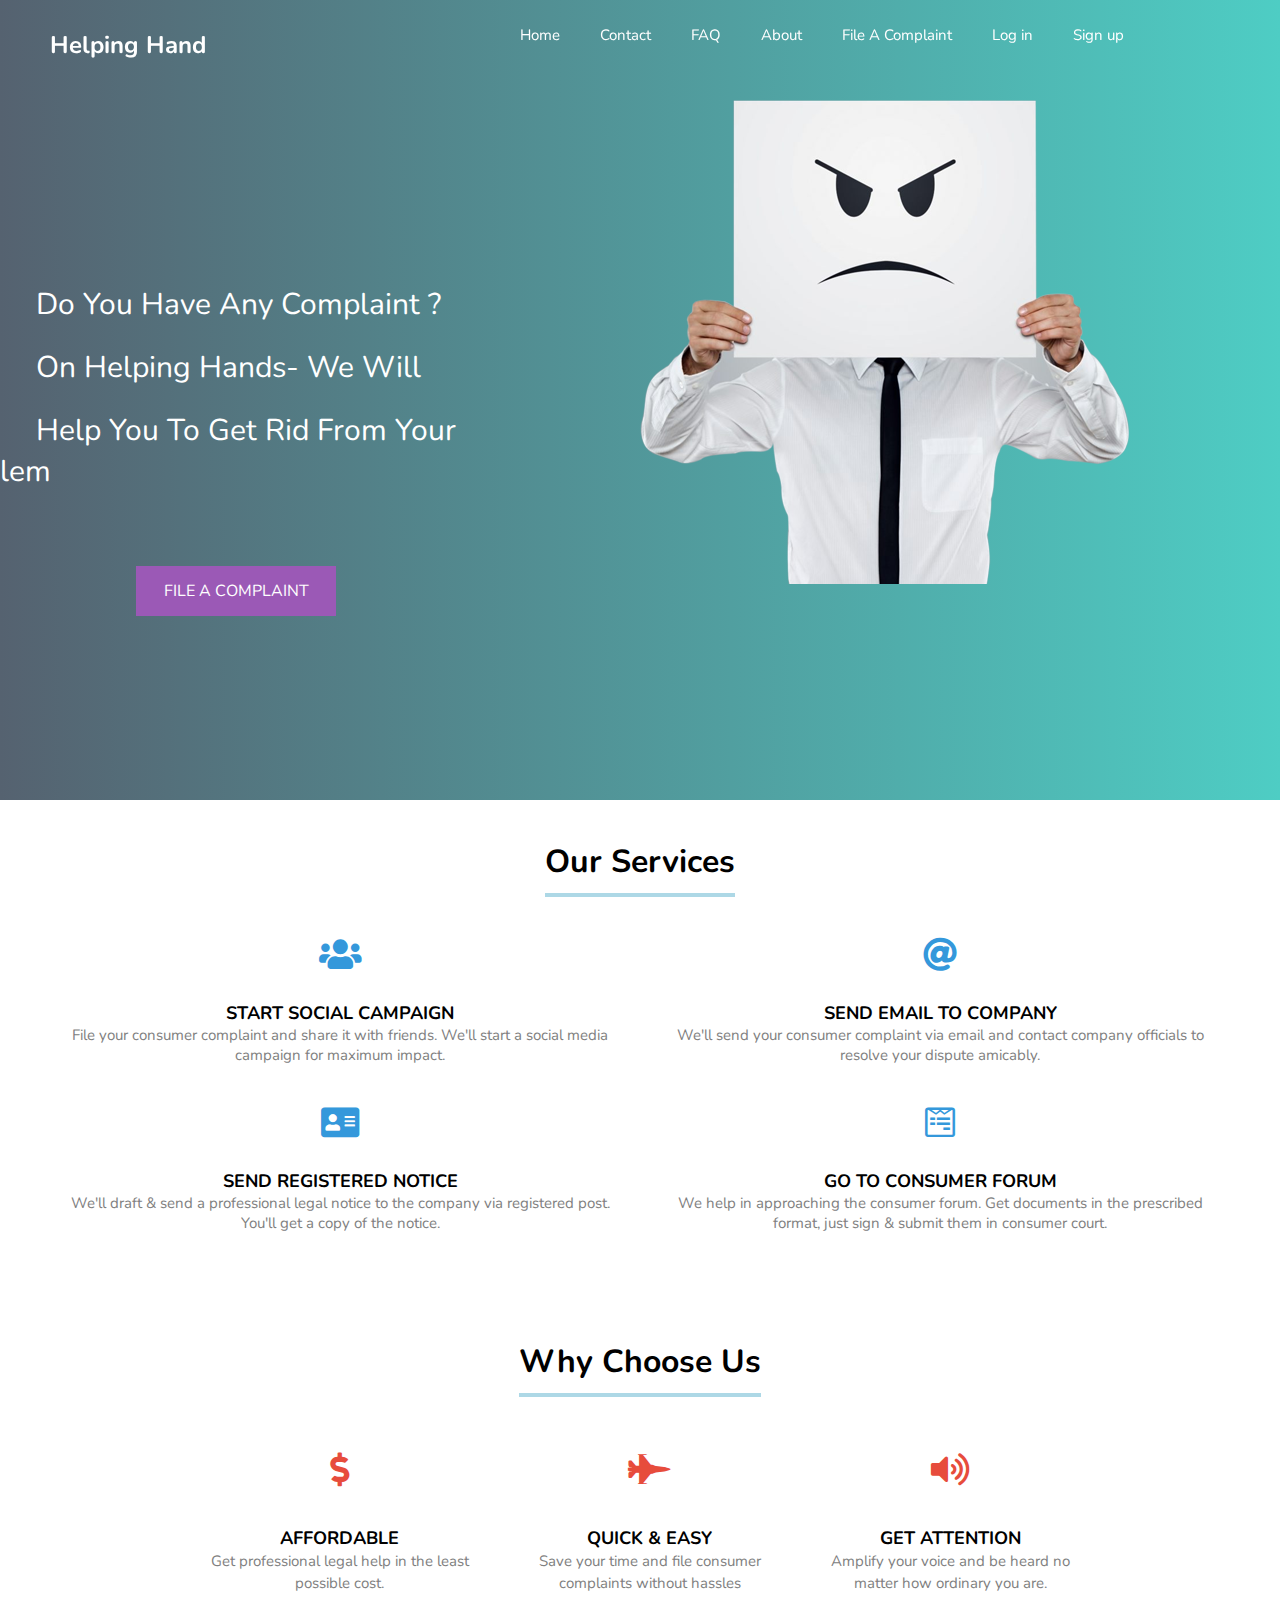
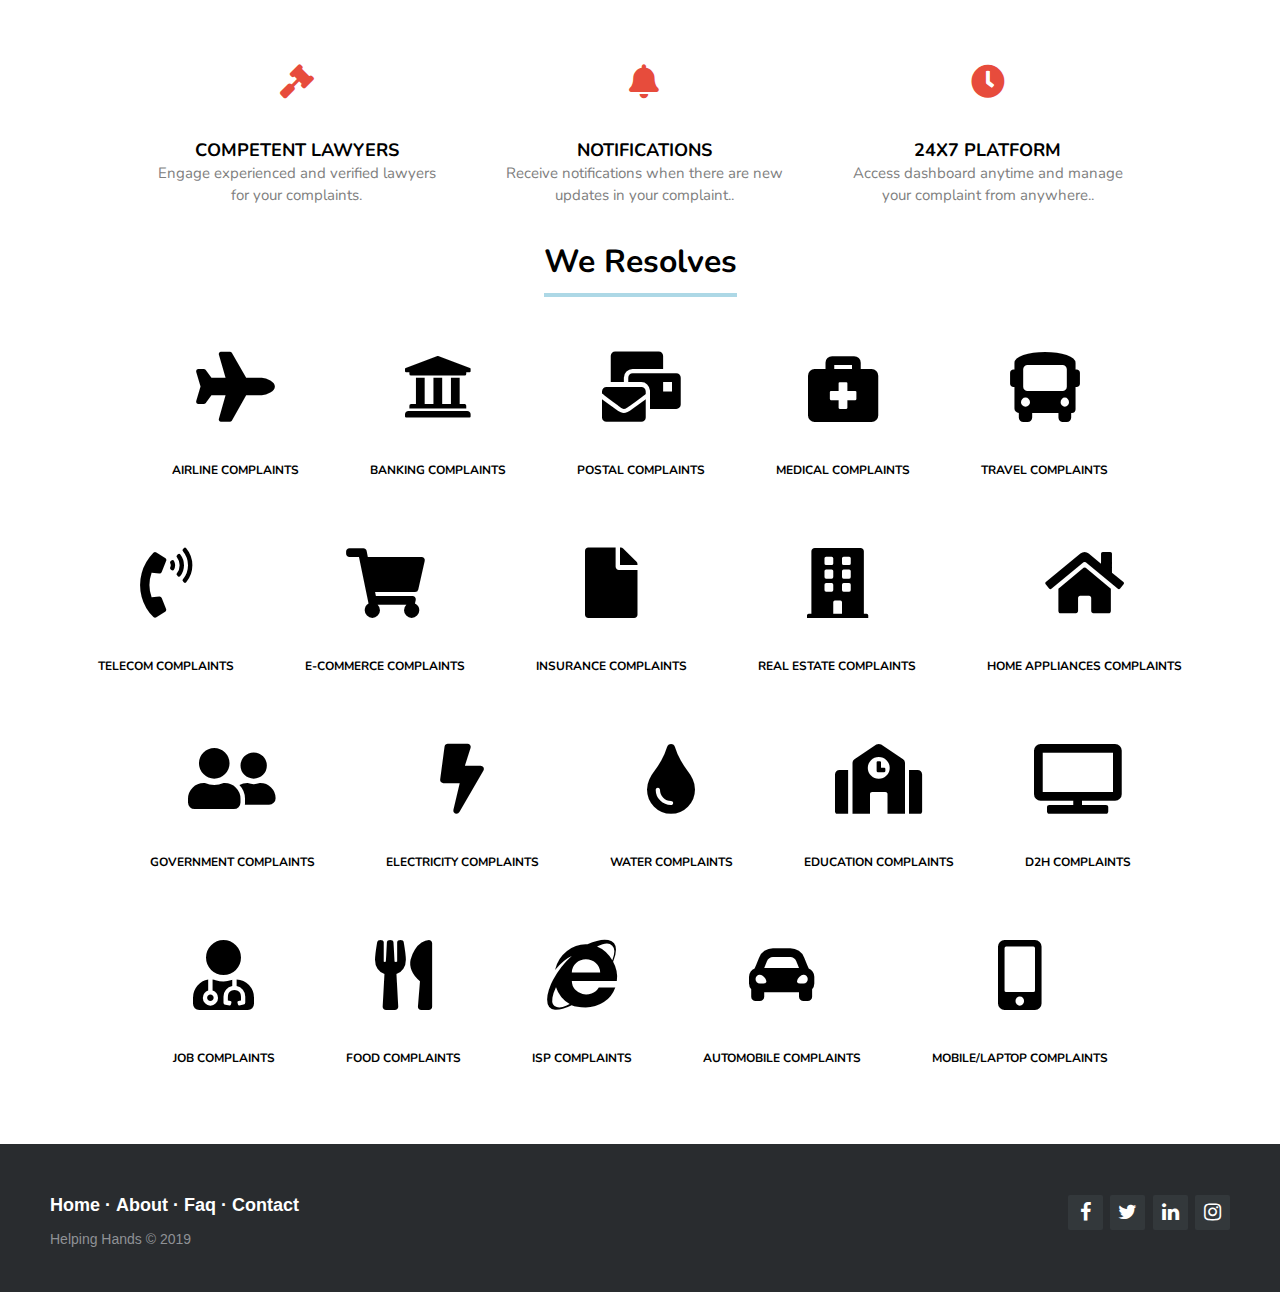
<file: index.html>
﻿<!DOCTYPE html>
<html lang="en" dir="ltr">
  <head>
    <meta charset="utf-8">
    <title></title>
    <link rel="stylesheet" href="main.css">
    <link rel="stylesheet" type="text/css" href="https://use.fontawesome.com/releases/v5.8.1/css/all.css">
    <link rel="stylesheet" href="http://maxcdn.bootstrapcdn.com/font-awesome/4.2.0/css/font-awesome.min.css">
    <script src="https://ajax.googleapis.com/ajax/libs/jquery/3.3.1/jquery.min.js"></script>
    <link href="https://fonts.googleapis.com/css?family=Nunito" rel="stylesheet">
    <script type="text/javascript">
      $(document).ready(function(){
       $(window).scroll(function(){
         var x=$(window).scrollTop();
         if(x>50){
          $(".navbar").css("background","#555");

         }
        else
          $(".navbar").css("background","transparent");

       })


      })
    </script>
  </head>
  <body>
    <header class="header">
      <nav class="navbar">
        <div class="logo"><a href="#default" class="logo">Helping Hand</a></div>
        <div class="menu">
          <ul>
            <li><a  href="#home">Home</a></li>
            <li><a href="contact.html">Contact</a></li>
            <li><a href="faq.html">FAQ</a></li>
            <li><a href="about.html">About</a></li>
            <li><a   href="complaint.html">File A Complaint</a></li>
            <li><a  href="login.html">Log in</a></li>
            <li><a href="signup.html">Sign up</a>
            </li>
          </ul>
        </div>
      </nav>
    </header>

    <div class="bg">
      <div class="inside-bg">
        <span>Do You Have Any Complaint ?</span><br><br>
        <span>On Helping Hands- We Will</span><br><br>
        <span>Help You To Get Rid From Your Problem</span><br><br><br><br>
        <a class="btnn"href="complaint.html">File A Complaint</a>
      </div>
      <div class="img1"><img src="image1.png"></div>
    </div>
    <div class="services">
      <h1>Our Services</h1>
      <div class="cen">
        <div class="service">
          <i class="fas fa-users"></i>
          <h2>Start Social Campaign</h2>
          <p>File your consumer complaint and share it with friends. We'll start a social media campaign for maximum impact.</p>
        </div>
        <div class="service">
          <i class="fas fa-at"></i>
          <h2>Send Email to Company</h2>
          <p>We'll send your consumer complaint via email and contact company officials to resolve your dispute amicably.</p>
        </div>
         <div class="service">
          <i class="fas fa-address-card"></i>
          <h2>Send Registered Notice</h2>
          <p>We'll draft & send a professional legal notice to the company via registered post. You'll get a copy of the notice.</p>
        </div>
         <div class="service">
          <i class="fab fa-wpforms"></i>
          <h2>Go to Consumer Forum</h2>
          <p>We help in approaching the consumer forum. Get documents in the prescribed format, just sign & submit them in consumer court.</p>
        </div>
      </div>
    </div>



    <div class="services">
      <h1>Why Choose Us</h1>
      <div class="cen">
        <div class="service1">
         <i class="fas fa-dollar-sign"></i>
          <h2>Affordable</h2>
          <span>Get professional legal help in the least</span><br><span>possible cost.</span>
        </div>
        <div class="service1">
          <i class="fas fa-fighter-jet"></i>
          <h2>Quick & Easy</h2>
          <span>Save your time and file consumer</span><br><span> complaints without hassles</span>
        </div>
         <div class="service1">
          <i class="fas fa-volume-up"></i>
          <h2>Get Attention</h2>
          <span>Amplify your voice and be heard no</span><br><span> matter how ordinary you are.</span>
        </div>
         <div class="service1">
          <i class="fas fa-gavel"></i>
          <h2>Competent Lawyers</h2>
          <span>Engage experienced and verified lawyers</span><br><span> for your complaints.</span>
        </div>
         <div class="service1">
          <i class="fas fa-bell"></i>
          <h2>Notifications</h2>
          <span>Receive notifications when there are new</span><br><span> updates in your complaint..</span>
        </div>
         <div class="service1">
          <i class="fas fa-clock"></i>
          <h2>24x7 Platform</h2>
          <span>Access dashboard anytime and manage</span><br><span>your complaint from anywhere..</span>
        </div>
      </div>
    </div>

    <div class="services">
      <h1>We Resolves</h1>
      <div class="cen">
        <div class="service2">
         <i class="fas fa-plane"></i>
          <h2>Airline Complaints</h2>
          </div>
          <div class="service2">
         <i class="fas fa-university"></i>
          <h2>Banking Complaints</h2>
          </div>
           <div class="service2">
         <i class="fas fa-mail-bulk"></i>
          <h2>Postal Complaints</h2>
          </div>
           <div class="service2">
         <i class="fas fa-briefcase-medical"></i>
          <h2>Medical Complaints</h2>
          </div>
           <div class="service2">
         <i class="fas fa-bus"></i>
          <h2>Travel Complaints</h2>
          </div>
           <div class="service2">
         <i class="fas fa-phone-volume"></i>
          <h2>Telecom Complaints</h2>
          </div>
           <div class="service2">
         <i class="fas fa-shopping-cart"></i>
          <h2>E-commerce Complaints</h2>
          </div>
           <div class="service2">
         <i class="fas fa-file"></i>
          <h2>Insurance Complaints</h2>
          </div>
           <div class="service2">
         <i class="fas fa-building"></i>
          <h2>Real Estate Complaints</h2>
          </div>
           <div class="service2">
         <i class="fas fa-home"></i>
          <h2>Home Appliances Complaints</h2>
          </div>
           <div class="service2">
         <i class="fas fa-user-friends"></i>
          <h2>Government Complaints</h2>
          </div>
           <div class="service2">
         <i class="fas fa-bolt"></i>
          <h2>Electricity Complaints</h2>
          </div>
           <div class="service2">
         <i class="fas fa-tint"></i>
          <h2>Water Complaints</h2>
          </div>
           <div class="service2">
         <i class="fas fa-school"></i>
          <h2>Education Complaints</h2>
          </div>
           <div class="service2">
         <i class="fas fa-tv"></i>
          <h2>D2H Complaints</h2>
          </div>
           <div class="service2">
         <i class="fas fa-user-md"></i>
          <h2>Job Complaints</h2>
          </div>
           <div class="service2">
         <i class="fas fa-utensils"></i>
          <h2>Food Complaints</h2>
          </div>
           <div class="service2">
         <i class="fab fa-internet-explorer"></i>
          <h2>ISP Complaints</h2>
          </div>
           <div class="service2">
         <i class="fas fa-car-alt"></i>
          <h2>Automobile Complaints</h2>
          </div>
           <div class="service2">
         <i class="fas fa-mobile-alt"></i>
          <h2>Mobile/laptop Complaints</h2>
          </div>
        </div>
      </div><br><br>
    <!--footer-->

  </body>
  <footer class="footer-distributed">

      <div class="footer-right">

        <a href="#"><i class="fa fa-facebook"></i></a>
        <a href="#"><i class="fa fa-twitter"></i></a>
        <a href="#"><i class="fa fa-linkedin"></i></a>
        <a href="#"><i class="fa fa-instagram"></i></a>

      </div>

      <div class="footer-left">

        <p class="footer-links">
          <a href="index.html">Home</a>


          ·
          <a href="about.html">About</a>
          ·
          <a href="faq.html">Faq</a>
          ·
          <a href="contact.html">Contact</a>
        </p>

        <p>Helping Hands &copy; 2019</p>
      </div>

    </footer>
</html>
</file>
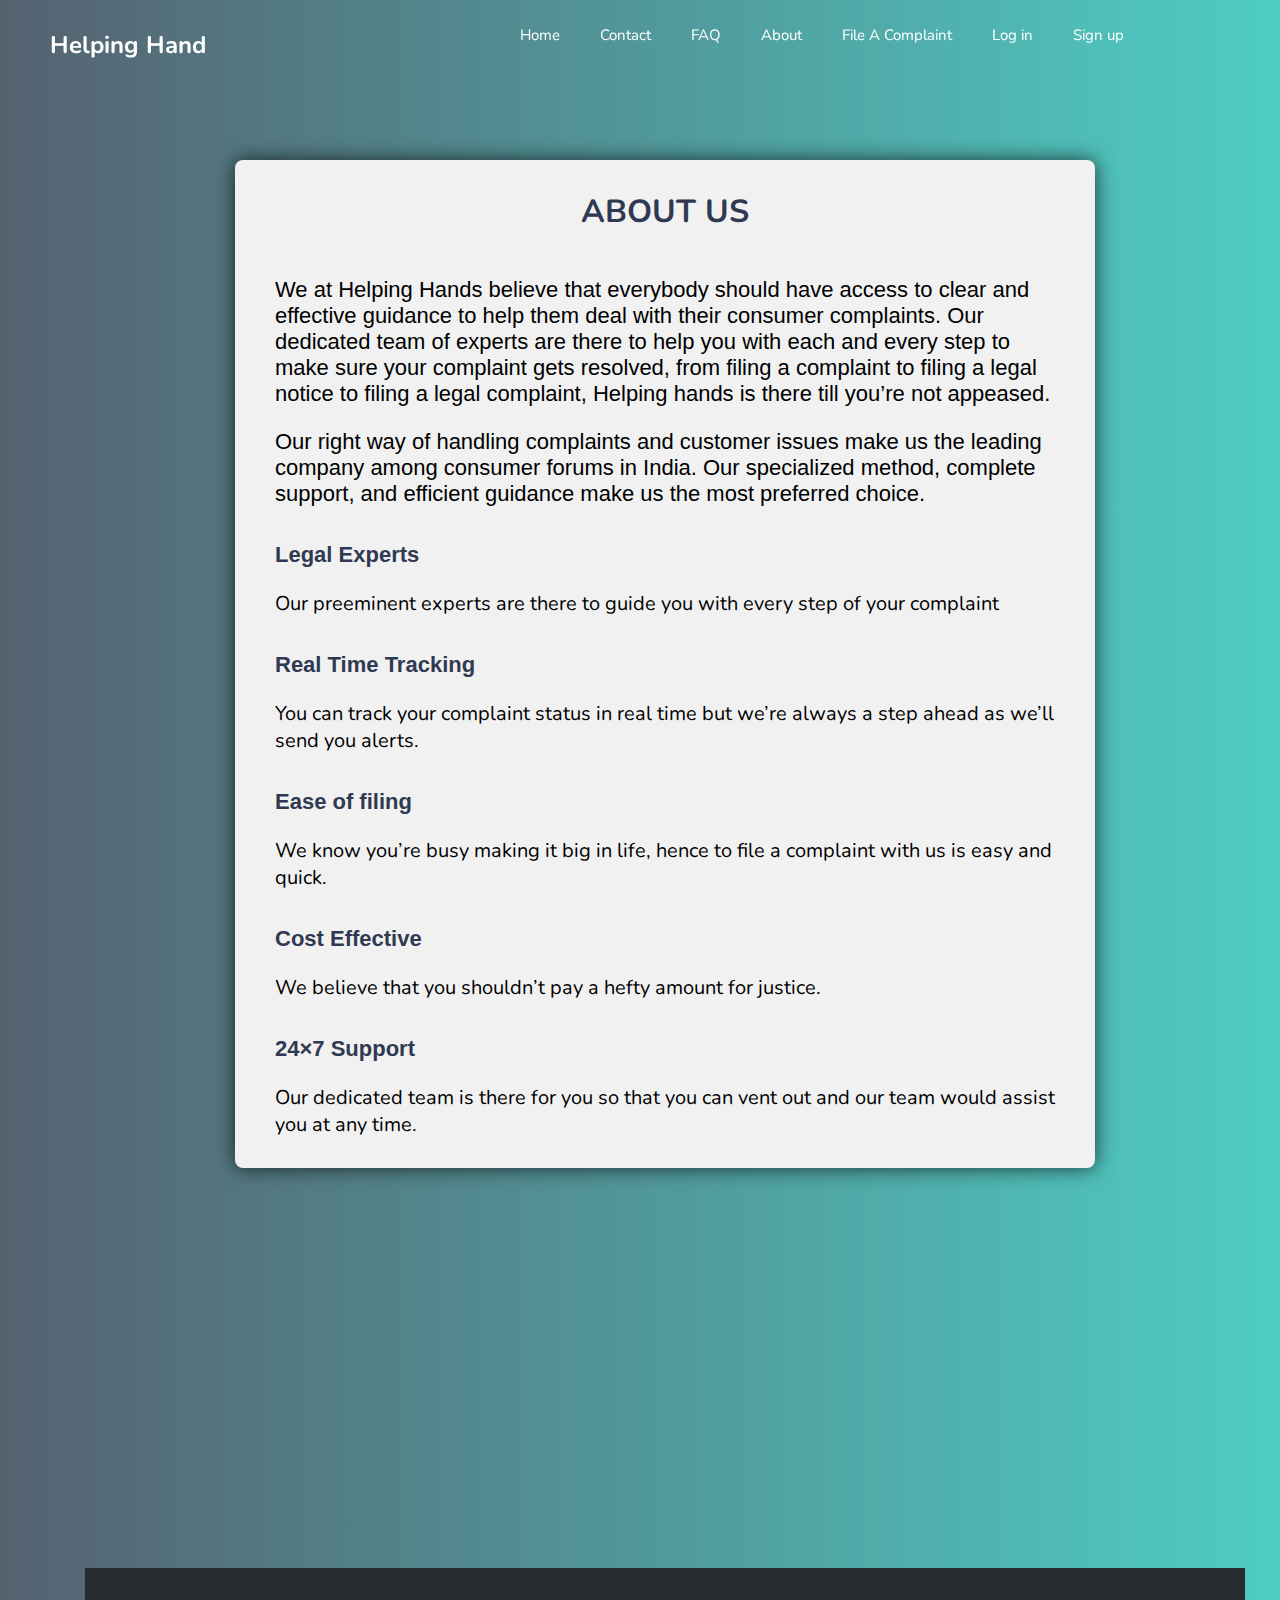
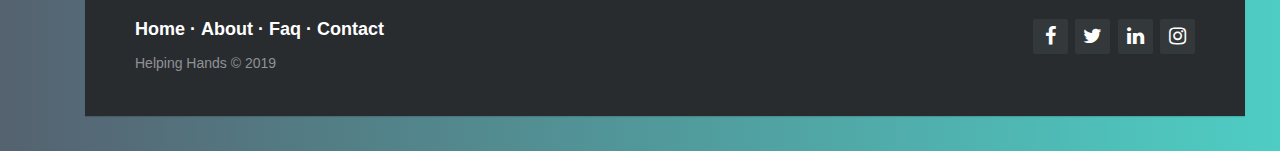
<file: about.html>
<!DOCTYPE html>
<html lang="en" dir="ltr">
  <head>
    <meta charset="utf-8">
    <title></title>
    <link rel="stylesheet" href="main.css">
    <link rel="stylesheet" href="faq.css">
    
    <link rel="stylesheet" href="http://maxcdn.bootstrapcdn.com/font-awesome/4.2.0/css/font-awesome.min.css">
    <script src="https://ajax.googleapis.com/ajax/libs/jquery/3.3.1/jquery.min.js"></script>
    <link href="https://fonts.googleapis.com/css?family=Nunito" rel="stylesheet">
    <script type="text/javascript">
      $(document).ready(function(){
       $(window).scroll(function(){
         var x=$(window).scrollTop();
         if(x>50){
          $(".navbar").css("background","#555");

         }
        else
          $(".navbar").css("background","transparent");  

       })


      })</script>
  </head>
  <body>
    <header class="header">
      <nav class="navbar">
        <div class="logo"><a href="#default" class="logo">Helping Hand</a></div>
        <div class="menu">
          <ul>
            <li><a  href="index.html">Home</a></li>
            <li><a href="contact.html">Contact</a></li>
            <li><a href="faq.html">FAQ</a></li>
            <li><a href="about.html">About</a></li>
            <li><a   href="complaint.html">File A Complaint</a></li>
            <li><a  href="login.html">Log in</a></li>
            <li><a href="signup.html">Sign up</a>
            </li>
          </ul>
        </div>
      </nav>
    </header>

      <div class="about">
        <h1>About Us</h1><br><br>
        <p>We at Helping Hands believe that everybody should have access to clear and effective guidance to help them deal with their consumer complaints. Our dedicated team of experts are there to help you with each and every step to make sure your complaint gets resolved, from filing a complaint to filing a legal notice to filing a legal complaint, Helping hands is there till you’re not appeased.</p>
        <br>
        <p>Our right way of handling complaints and customer issues make us the leading company among consumer forums in India. Our specialized method, complete support, and efficient guidance make us the most preferred choice.</p>
        <h2>Legal Experts</h2><br>
        <span>Our preeminent experts are there to guide you with every step of your complaint</span>
        <h2>Real Time Tracking</h2><br>
        <span>You can track your complaint status in real time but we’re always a step ahead as we’ll send you alerts.</span>
        <h2>Ease of filing</h2><br>
        <span>We know you’re busy making it big in life, hence to file a complaint with us is easy and quick.</span>
        <h2>Cost Effective</h2><br>
        <span>We believe that you shouldn’t pay a hefty amount for justice.</span>
        <h2>24×7 Support</h2><br>
        <span>Our dedicated team is there for you so that you can vent out and our team would assist you at any time.

</span>
</div> 
        
         <footer class="footer-distributed">


      <div class="footer-right">

        <a href="#"><i class="fa fa-facebook"></i></a>
        <a href="#"><i class="fa fa-twitter"></i></a>
        <a href="#"><i class="fa fa-linkedin"></i></a>
        <a href="#"><i class="fa fa-instagram"></i></a>

      </div>

      <div class="footer-left">

        <p class="footer-links">
          <a href="home.html">Home</a>
          
          
          ·
          <a href="about.html">About</a>
          ·
          <a href="faq.html">Faq</a>
          ·
          <a href="contact.html">Contact</a>
        </p>

        <p>Helping Hands &copy; 2019</p>
      </div>

    </footer>
  </body>
  </html>
</file>
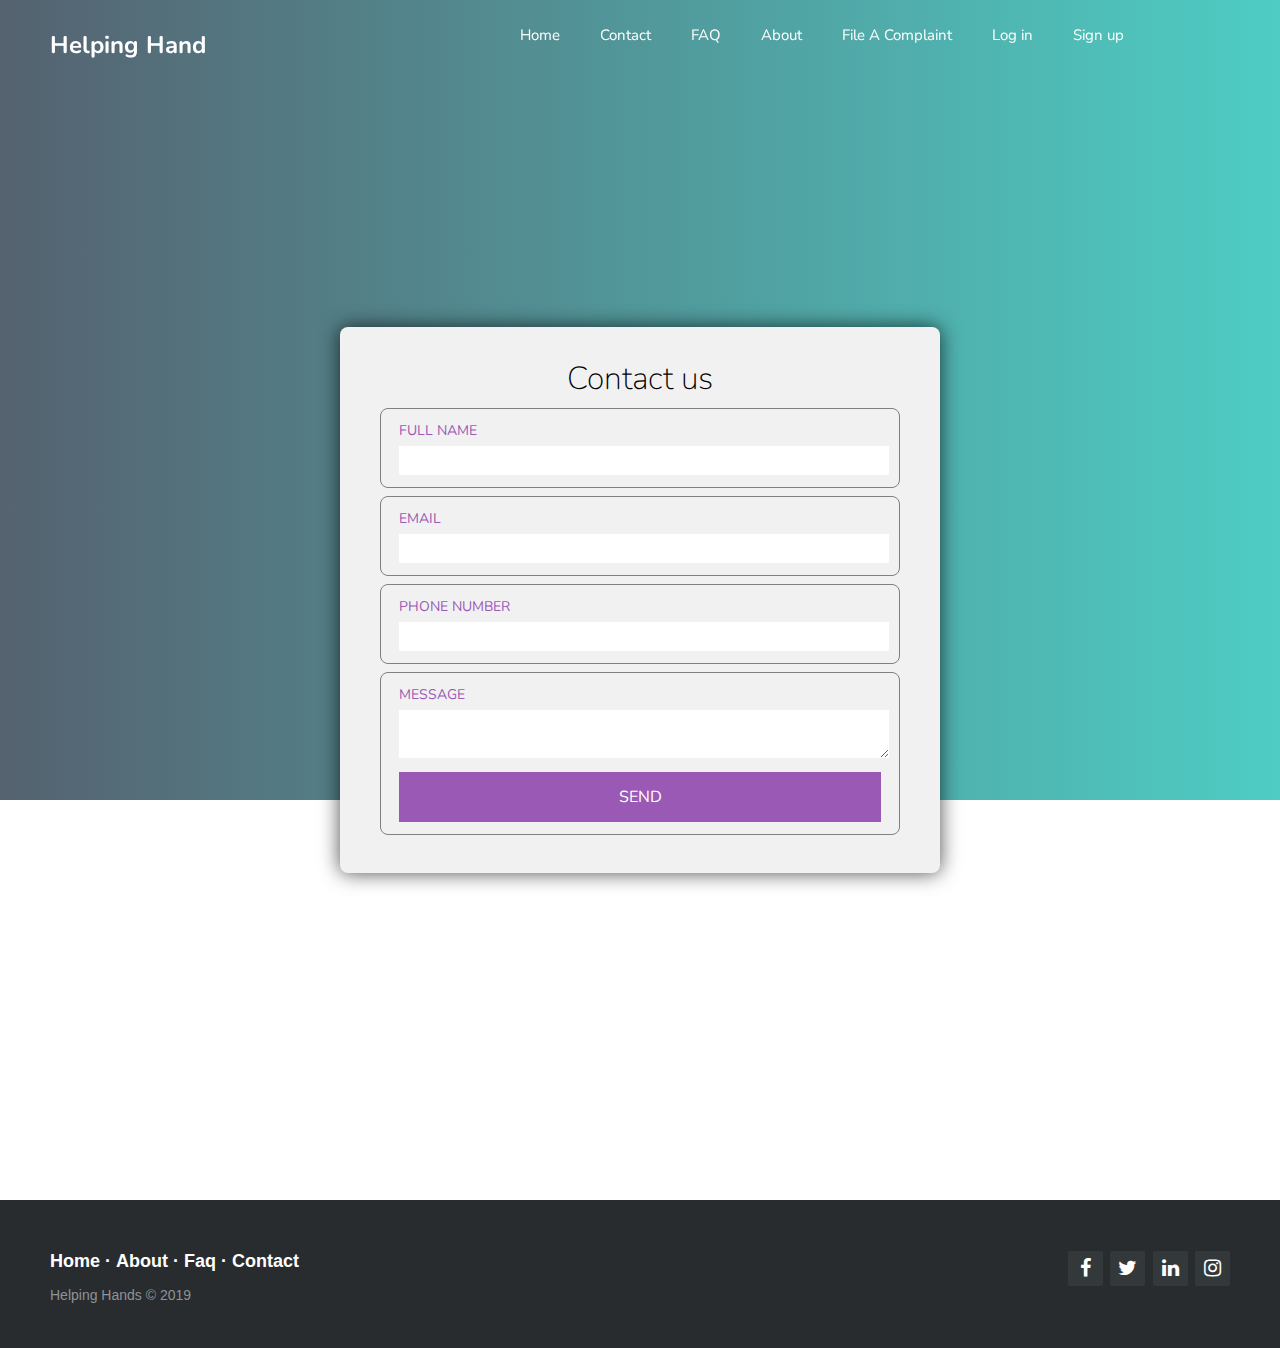
<file: contact.html>
<!DOCTYPE html>
<html lang="en" dir="ltr">
  <head>
    <meta charset="utf-8">
    <title></title>
    <link rel="stylesheet" href="main.css">
    <link rel="stylesheet" type="text/css" href="https://use.fontawesome.com/releases/v5.8.1/css/all.css">
    <link rel="stylesheet" href="http://maxcdn.bootstrapcdn.com/font-awesome/4.2.0/css/font-awesome.min.css">
    <script src="https://ajax.googleapis.com/ajax/libs/jquery/3.3.1/jquery.min.js"></script>
    <link href="https://fonts.googleapis.com/css?family=Nunito" rel="stylesheet">
    <script type="text/javascript">
      $(document).ready(function(){
       $(window).scroll(function(){
         var x=$(window).scrollTop();
         if(x>50){
          $(".navbar").css("background","#555");

         }
        else
          $(".navbar").css("background","transparent");

       })


      })</script>
  </head>
  <body>
    <header class="header">
      <nav class="navbar">
        <div class="logo"><a href="#default" class="logo">Helping Hand</a></div>
        <div class="menu">
          <ul>
            <li><a  href="index.html">Home</a></li>
            <li><a href="contact.html">Contact</a></li>
            <li><a href="faq.html">FAQ</a></li>
            <li><a href="about.html">About</a></li>
            <li><a   href="Complaint.html">File A Complaint</a></li>
            <li><a  href="login.html">Log in</a></li>
            <li><a href="signup.html">Sign up</a>
            </li>
          </ul>
        </div>
      </nav>
    </header>
<div class="bg">
      <div class="contact-form">
        <h1>Contact us</h1>
        <div class="text">
          <label>Full Name</label>
          <input type="text" placeholder="">
        </div>
        <div class="text">
          <label>Email</label>
          <input type="email" placeholder="">
        </div>
        <div class="text">
          <label>Phone Number</label>
          <input type="tel" placeholder="">
        </div>
        <div class="text">
        <label>Message</label>
          <textarea></textarea>
          <a class="btn">Send</a>
        </div>
        </div>
        </div>
         <footer class="footer-distributed">

      <div class="footer-right">

        <a href="#"><i class="fa fa-facebook"></i></a>
        <a href="#"><i class="fa fa-twitter"></i></a>
        <a href="#"><i class="fa fa-linkedin"></i></a>
        <a href="#"><i class="fa fa-instagram"></i></a>

      </div>

      <div class="footer-left">

        <p class="footer-links">
          <a href="index.html">Home</a>


          ·
          <a href="about.html">About</a>
          ·
          <a href="faq.html">Faq</a>
          ·
          <a href="contact.html">Contact</a>
        </p>

        <p>Helping Hands &copy; 2019</p>
      </div>

    </footer>
  </body>
  </html>
</file>
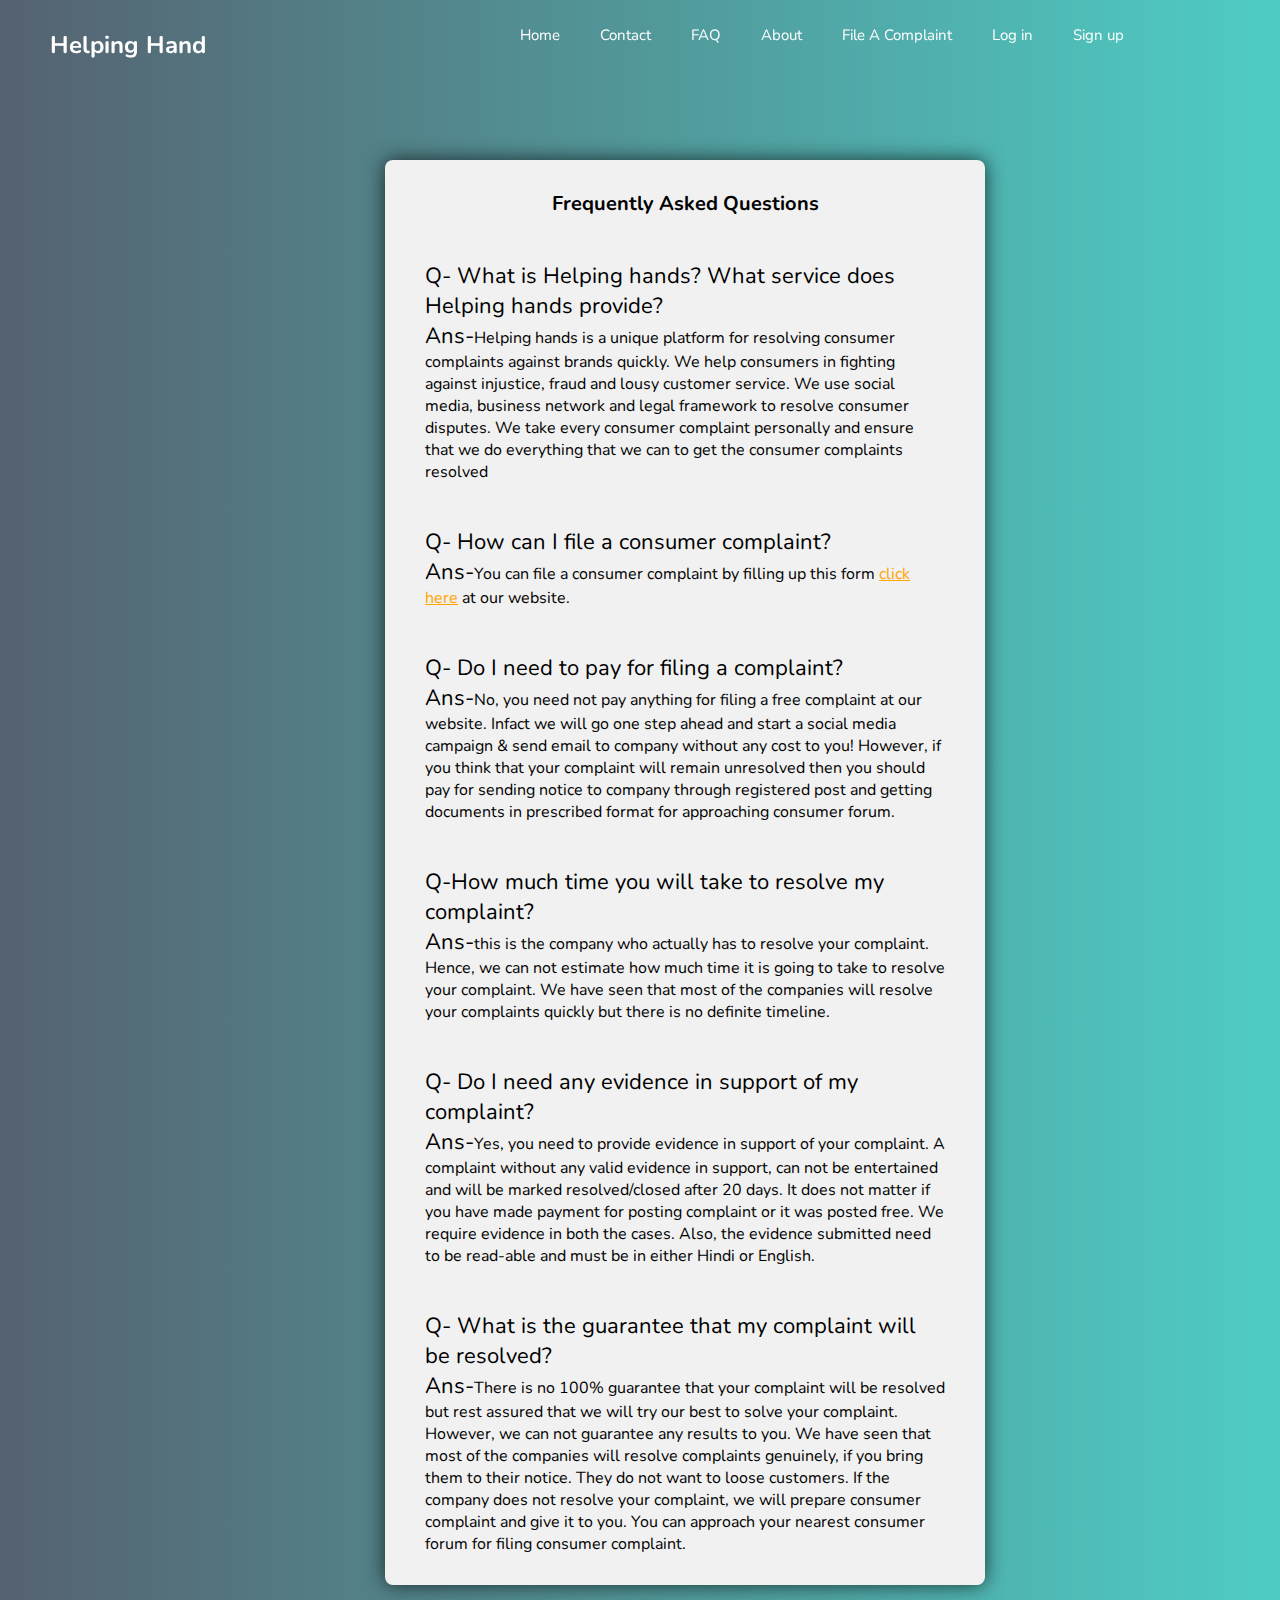
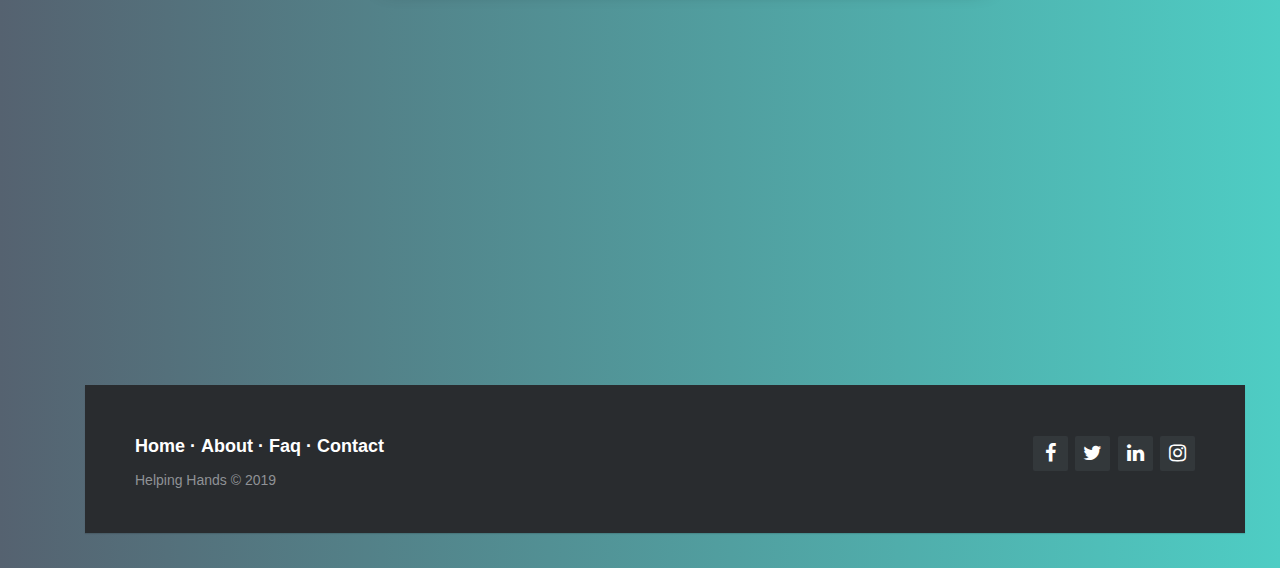
<file: faq.html>
<!DOCTYPE html>
<html lang="en" dir="ltr">
  <head>
    <meta charset="utf-8">
    <title></title>
    <link rel="stylesheet" href="main.css">
    <link rel="stylesheet" href="faq.css">
    
    <link rel="stylesheet" href="http://maxcdn.bootstrapcdn.com/font-awesome/4.2.0/css/font-awesome.min.css">
    <script src="https://ajax.googleapis.com/ajax/libs/jquery/3.3.1/jquery.min.js"></script>
    <link href="https://fonts.googleapis.com/css?family=Nunito" rel="stylesheet">
    <script type="text/javascript">
      $(document).ready(function(){
       $(window).scroll(function(){
         var x=$(window).scrollTop();
         if(x>50){
          $(".navbar").css("background","#555");

         }
        else
          $(".navbar").css("background","transparent");  

       })


      })</script>
  </head>
  <body>
    <header class="header">
      <nav class="navbar">
        <div class="logo"><a href="#default" class="logo">Helping Hand</a></div>
        <div class="menu">
          <ul>
            <li><a  href="index.html">Home</a></li>
            <li><a href="contact.html">Contact</a></li>
            <li><a href="faq.html">FAQ</a></li>
            <li><a href="about.html">About</a></li>
            <li><a  href="complaint.html">File A Complaint</a></li>
            <li><a  href="login.html">Log in</a></li>
            <li><a href="signup.html">Sign up</a>
            </li>
          </ul>
        </div>
      </nav>
    </header>

    <div class="faq">
      <div class="inside-faq">
        <h1>Frequently Asked Questions</h1><br><br>
        <span>Q- What is Helping hands? What service does Helping hands provide?</span>
        <p><span>Ans-</span>Helping hands is a unique platform for resolving consumer complaints against brands quickly. We help consumers in fighting against injustice, fraud and lousy customer service. We use social media, business network and legal framework to resolve consumer disputes. We take every consumer complaint personally and ensure that we do everything that we can to get the consumer complaints resolved</p><br><br>
        <span>Q- How can I file a consumer complaint?</span>
        <p><span>Ans-</span>You can file a consumer complaint by filling up this form <a href="complaint.html">click here</a>  at our website.</p><br><br>
        <span>Q- Do I need to pay for filing a complaint?</span>
        <p><span>Ans-</span>No, you need not pay anything for filing a free complaint at our website. Infact we will go one step ahead and start a social media campaign & send email to company without any cost to you! However, if you think that your complaint will remain unresolved then you should pay for sending notice to company through registered post and getting documents in prescribed format for approaching consumer forum.</p><br><br>
        <span>Q-</span><span>How much time you will take to resolve my complaint?</span>
        <p><span>Ans-</span>this is the company who actually has to resolve your complaint. Hence, we can not estimate how much time it is going to take to resolve your complaint. We have seen that most of the companies will resolve your complaints quickly but there is no definite timeline.</p><br><br>
        <span>Q- Do I need any evidence in support of my complaint?</span>
        <p><span>Ans-</span>Yes, you need to provide evidence in support of your complaint. A complaint without any valid evidence in support, can not be entertained and will be marked resolved/closed after 20 days. It does not matter if you have made payment for posting complaint or it was posted free. We require evidence in both the cases. Also, the evidence submitted need to be read-able and must be in either Hindi or English.</p><br><br>
        <span>Q- What is the guarantee that my complaint will be resolved?</span>
        <p><span>Ans-</span>There is no 100% guarantee that your complaint will be resolved but rest assured that we will try our best to solve your complaint. However, we can not guarantee any results to you. We have seen that most of the companies will resolve complaints genuinely, if you bring them to their notice. They do not want to loose customers. If the company does not resolve your complaint, we will prepare consumer complaint and give it to you. You can approach your nearest consumer forum for filing consumer complaint.</p>
      </div>
      </div>
    </body>
      <footer class="footer-distributed">

      <div class="footer-right">

        <a href="#"><i class="fa fa-facebook"></i></a>
        <a href="#"><i class="fa fa-twitter"></i></a>
        <a href="#"><i class="fa fa-linkedin"></i></a>
        <a href="#"><i class="fa fa-instagram"></i></a>

      </div>

      <div class="footer-left">

        <p class="footer-links">
          <a href="#">Home</a>
          
          
          ·
          <a href="#">About</a>
          ·
          <a href="#">Faq</a>
          ·
          <a href="contact.html">Contact</a>
        </p>

        <p>Helping Hands &copy; 2019</p>
      </div>

    </footer>
  
    
       
  </html>
</file>
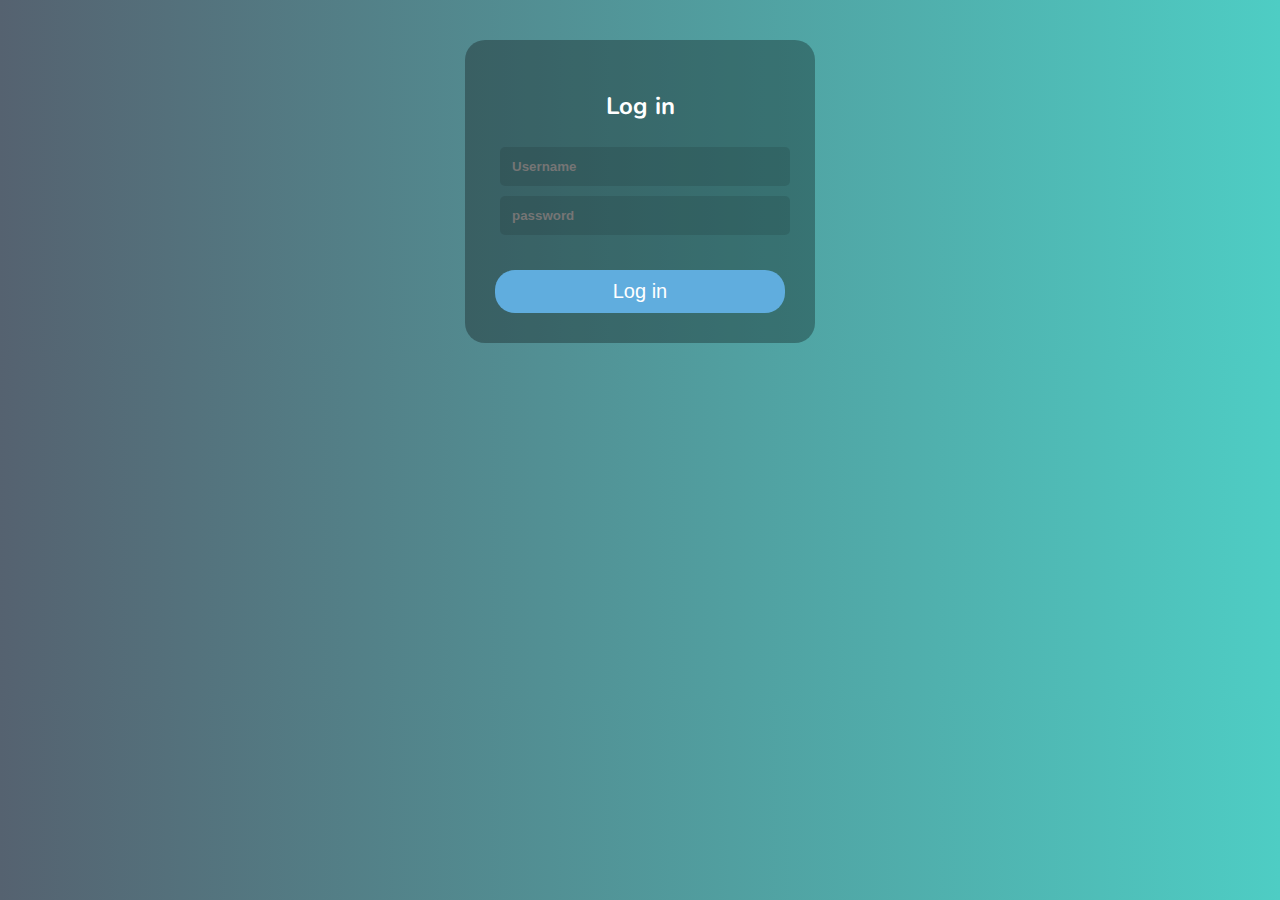
<file: login.html>
<!DOCTYPE html>
<html>
<head>
  <title></title>
<link rel="stylesheet" type="text/css" href="signup.css">
<link href="https://fonts.googleapis.com/css?family=Nunito" rel="stylesheet">
</head>
<body>
  <div class="box">
<h2>Log in</h2>
<form onsubmit="fun()" action= "index.html">
  <input type="text" placeholder="Username" required id="user"><br>
  <input type="password" placeholder="password" required><br>
  <input type="submit" value="Log in"><br>

</form>
</div>
</body>
<script type="text/javascript">
  function fun()
  {
    var c=document.getElementById('user').value;
    alert("Welcome Back ,"+c);
     
  }
</script>
</html>
</file>
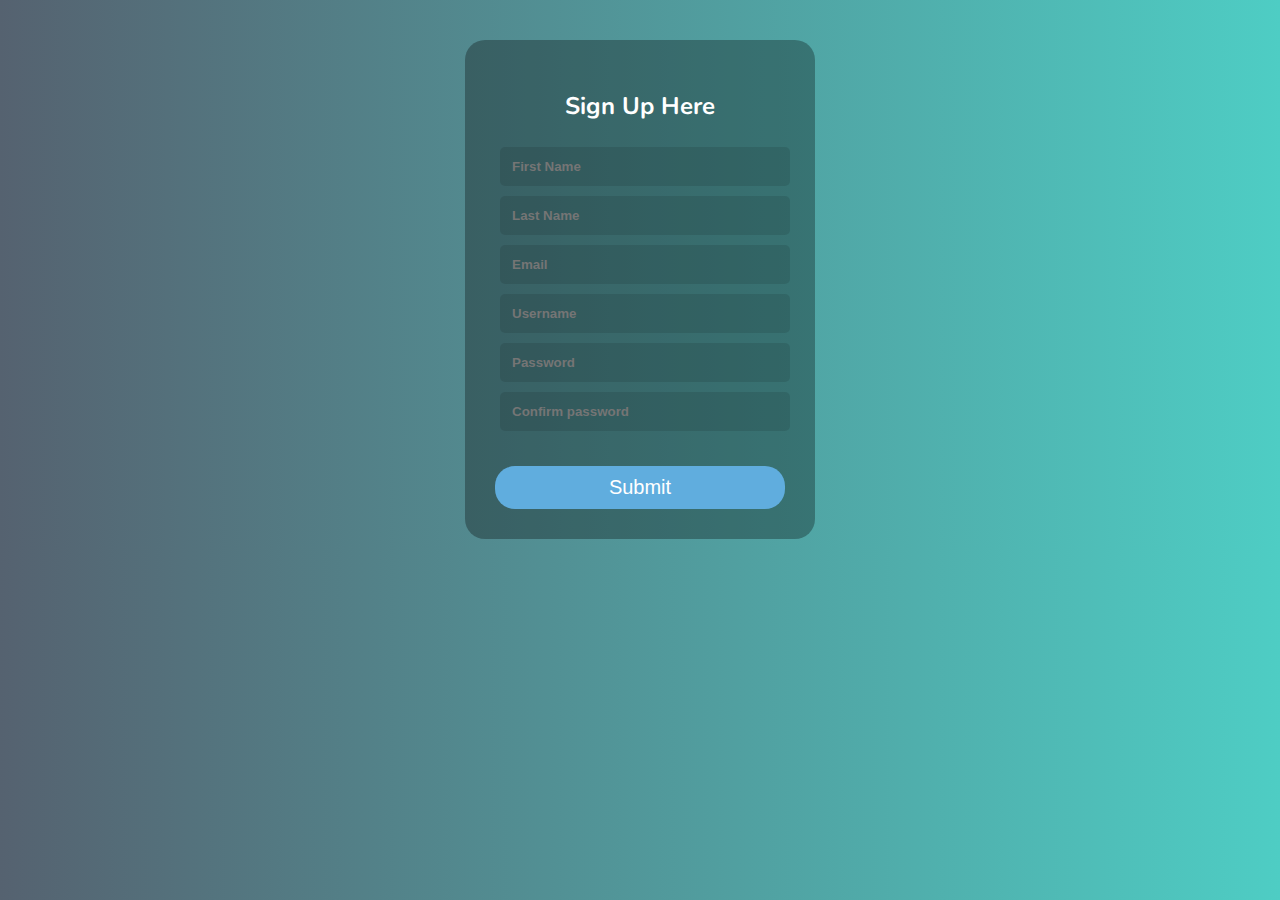
<file: signup.html>
<!DOCTYPE html>
<html>
<head>
	<title></title>
	<link rel="stylesheet" type="text/css" href="signup.css">
	<link href="https://fonts.googleapis.com/css?family=Nunito" rel="stylesheet">
</head>
<body>
	<div class="box">
		<h2>Sign Up Here</h2>
		<form onsubmit="fun()" action="login.html">
			<input type="text" placeholder="First Name" required><br>
			<input type="text" placeholder="Last Name" required><br>
			<input type="email" placeholder="Email" required><br>
			<input type="text" placeholder="Username" required><br>
			<input type="password" placeholder="Password" id="password"><br>
			<input type="password" placeholder="Confirm password" oninput="check(this)">
			<input type="Submit" name="Sign UP"
			>
		</form>

	</div>
<script language='javascript' type='text/javascript'>
    function check(input) {
        if (input.value != document.getElementById('password').value) {
            input.setCustomValidity('Password Must be Matching.');
        } else {
            // input is valid -- reset the error message
            input.setCustomValidity('');
        }
    }
    function fun(){

   alert("You have sucessfully signup,Please Log in ");

    }
</script>
</body>
</html>
</file>
<file: main.css>
*
{
	margin: 0;
	padding: 0;
}

body
{
	margin: 0;
	padding: 0;
	font-family: 'Nunito', sans-serif;
}

.header
{
	top: 0;
	left: 0;
	box-sizing: border-box;
	width: 100%;
	position: fixed;
	z-index: 1;
}


.navbar
{
	position: fixed;
	top: 0;
	left: 0;
	width: 100%;
	box-sizing: border-box;
	overflow: hidden;
	z-index: 1;
	background-color: transparent;
}

.logo
{
	position: absolute;
	top: 10px;
	left: 15px;
	color: #fff;
	height: 50px;
	line-height: 50px;
	font-size: 24px;
	float: left;
	font-weight: bold;
	margin-left: 10px;
	width: 300px;
}

.logo a
{
	text-decoration: none;
}

.menu ul
{
	margin-top: 10px;
	margin-left: 500px;
	list-style: none;
	display: flex;
}

.menu ul li a
{
	height: 50px;
	line-height: 50px;
	padding: 0 20px;
	color: #fff;
	font-size: 15px;
	display: block;
	text-decoration: none;
}

.menu ul li a:hover
{
	color: #69f0ae;
}

.bg
{
	height: 800px;
	width: 100%;
	background: #4ECDC4;  /* fallback for old browsers */
background: -webkit-linear-gradient(to right, #556270, #4ECDC4);  /* Chrome 10-25, Safari 5.1-6 */
background: linear-gradient(to right, #556270, #4ECDC4); /* W3C, IE 10+/ Edge, Firefox 16+, Chrome 26+, Opera 12+, Safari 7+ */

}

.inside-bg
{
	width: 50%;
	top: 50%;
	left: 20%;
	transform: translate(-50%, -50%);
	position: absolute;
}

.img1
{
	width: 50%;
	margin-top: 100px;
	float: right;
	height: 50px;
}


.inside-bg span
{
	font-size: 30px;
	color: #fff;
	margin-left: 100px;
}
.services{
background:#f1ff1;
text-align: center;
height: 500px;

}
.services h1{
display: inline-block;
border-bottom: 4px solid lightblue;
margin-top: 40px;
padding-bottom: 10px;
}
.cen{

margin:auto;
padding: 20px;
overflow: hidden;
max-width: 1200px;

}
.service{
display: inline-block;
width: calc(100%/2);
margin: 0px -2px;
padding: 20px;
box-sizing: border-box;
transition: 0.4s;
cursor: pointer;
}
.service:hover{
background: #ddd;

}
.service i{

color:#3498db;
font-size: 34px;
margin-bottom: 30px;

}
.service h2{
	font-size: 18px;
	text-transform: uppercase;
}
.service p{

font-size: 15px;
color: gray;

}
.service1{
display: inline-block;
width: calc(100%3);
margin: 0px -2px;
padding: 35px;
box-sizing: border-box;
transition: 0.4s;
cursor: pointer;
}
.service1:hover{
background: #ddd;

}
.service1 i{

color:#e74c3c;
font-size: 34px;
margin-bottom: 40px;

}
.service1 h2{
	font-size: 18px;
	text-transform: uppercase;
}
.service1 span{

font-size: 15px;
color: gray;

}

.service2{
display: inline-block;
width: calc(100%5);
margin: 0px -1.5px;
padding: 35px;
box-sizing: border-box;
transition: 0.4s;
cursor: pointer;
}
.service2:hover{
background: #ddd;
color:#f39c12;
}
.service2 i{

;
font-size: 70px;
margin-bottom: 40px;

}
.service2 h2{
	font-size: 12px;
	text-transform: uppercase;
}
 
 .footer-distributed{
	background-color: #292c2f;
	box-shadow: 0 1px 1px 0 rgba(0, 0, 0, 0.12);
	box-sizing: border-box;
	width: 100%;
	text-align: left;
	font: normal 16px sans-serif;

	padding: 45px 50px;
	margin-top: 400px;
}

.footer-distributed .footer-left p{
	color:  #8f9296;
	font-size: 14px;
	margin: 0;
}

/* Footer links */

.footer-distributed p.footer-links{
	font-size:18px;
	font-weight: bold;
	color:  #ffffff;
	margin: 0 0 10px;
	padding: 0;
}

.footer-distributed p.footer-links a{
	display:inline-block;
	line-height: 1.8;
	text-decoration: none;
	color:  inherit;
}

.footer-distributed .footer-right{
	float: right;
	margin-top: 6px;
	max-width: 180px;
}

.footer-distributed .footer-right a{
	display: inline-block;
	width: 35px;
	height: 35px;
	background-color:  #33383b;
	border-radius: 2px;

	font-size: 20px;
	color: #ffffff;
	text-align: center;
	line-height: 35px;

	margin-left: 3px;
}

.contact-form{

	width: 75%;
	max-width: 600px;
	background: #f1f1f1;
	position: absolute;
	top: 50%;
	left: 50%;
	transform: translate(-50%,-50%);
	padding: 30px 40px;
	box-sizing: border-box;
	border-radius: 8px;
	text-align: center;
	box-shadow: 0 0 20px #000000b3;
	margin-top: 150px;
}
.contact-form h1{
	margin-top: 0;
	font-weight: 200;
}
.text{
	border: 1px solid gray;
	margin: 8px 0;
	padding: 12px 18px;
	border-radius: 8px;
}
.text label{
	display:block;
	text-align:left;
	color: #333;
	text-transform: uppercase;
	font-size: 14px;
	color: #9b59b6;
	font-family: 'Nunito', sans-serif; 
}
.text input,.text textarea{
	width: 100%;
	border:none;
	outline: none;
	font-size: 18px;
	margin-top: 6px;
	padding: 4px;
}
.text ::placeholder {
  color: #bdc3c7;
  
}
.btn{
display: inline-block;
width: 100%;
background: #9b59b6;
color: white;
padding: 14px 0;
text-transform: uppercase;
margin-top: 8px;
cursor: pointer;

}
.btnn{

display: inline-block;
margin-left: 200px;
width: 200px;
text-align: center;
text-decoration: none;
background: #9b59b6;
color: white;
padding: 14px 0;
text-transform: uppercase;
margin-top: 8px;
cursor: pointer;

}
</file>
<file: faq.css>
body{
  margin-top:100px;
  padding: 0;
  background: linear-gradient(to right, #556270, #4ECDC4);
  margin-left: 50px;
  padding: 35px;
}
.faq{
	width: 100%;
	max-width: 600px;
	background: #f1f1f1;
	padding: 30px 40px;
	box-sizing: border-box;
	border-radius: 8px;
	margin-left: 300px;
	box-shadow: 0 0 20px #000000b3;
	margin-top: 25px;
	overflow: hidden;
}

.inside-faq span{
  font-size: 22px;
  margin-top: 90px;
  color: black;

  
}
.inside-faq h1{
  text-align: center;
  color: black;
  font-size: 20px;
}
.inside-faq p{
	color: black;
}
.inside-faq a{
	color:orange;
}
.about{width: 800;
	
	background: #f1f1f1;
	padding: 30px 40px;
	box-sizing: border-box;
	border-radius: 8px;
	margin-left: 150px;
	margin-right: 150px;
	box-shadow: 0 0 20px #000000b3;
	margin-top: 25px;
	overflow: hidden;

}
.about h1{

	text-align: center;
	color: #303952;
	text-transform: uppercase;
	

}
.about p{
	font-family: 'Open Sans', sans-serif;
	font-size: 22px;
}
.about h2{
     margin-top: 35px;
     color: #303952;
	font-size: 22px;
	font-family: 'Open Sans', sans-serif;
}
.about span{
    margin: 35;
	font-size: 20px;
}
</file>
<file: signup.css>
body{


background: linear-gradient(to right, #556270, #4ECDC4); /* W3C, IE 10+/ Edge, Firefox 16+, Chrome 26+, Opera 12+, Safari 7+ */
font-family: 'Nunito', sans-serif;

}
.box{
max-width: 350px;
border-radius: 20px;
margin:auto;

background: rgba(0,0,0,0.3);
padding: 30px;
box-sizing: border-box;
margin-top: 40px;
color: #f1f1f1;


}
.box h2{
	text-align: center;
	color:white;
}
input[type=text],input[type=password],input[type=email]{
	width:100%;
	box-sizing: border-box;
	padding: 12px;
	background: rgba(0,0,0,0.10);
	outline: none;
	border-bottom: 1px dotted #fff;
	margin:5px;
	font-weight: bold;
	color:#fff;
	border-radius: 5px;
	border: none;
}
input[type=submit]{
	width: 100%;
	box-sizing: border-box;
	padding: 10px 0;
	margin-top: 30px;
	outline: none;
	border: none;
	background: #60adde;
	border-radius: 20px;
	color: #fff;
	font-size: 20px;
	cursor: pointer;

}
input[type=submit]:hover{
background: #003366;
opacity: 0.7;

}
</file>
